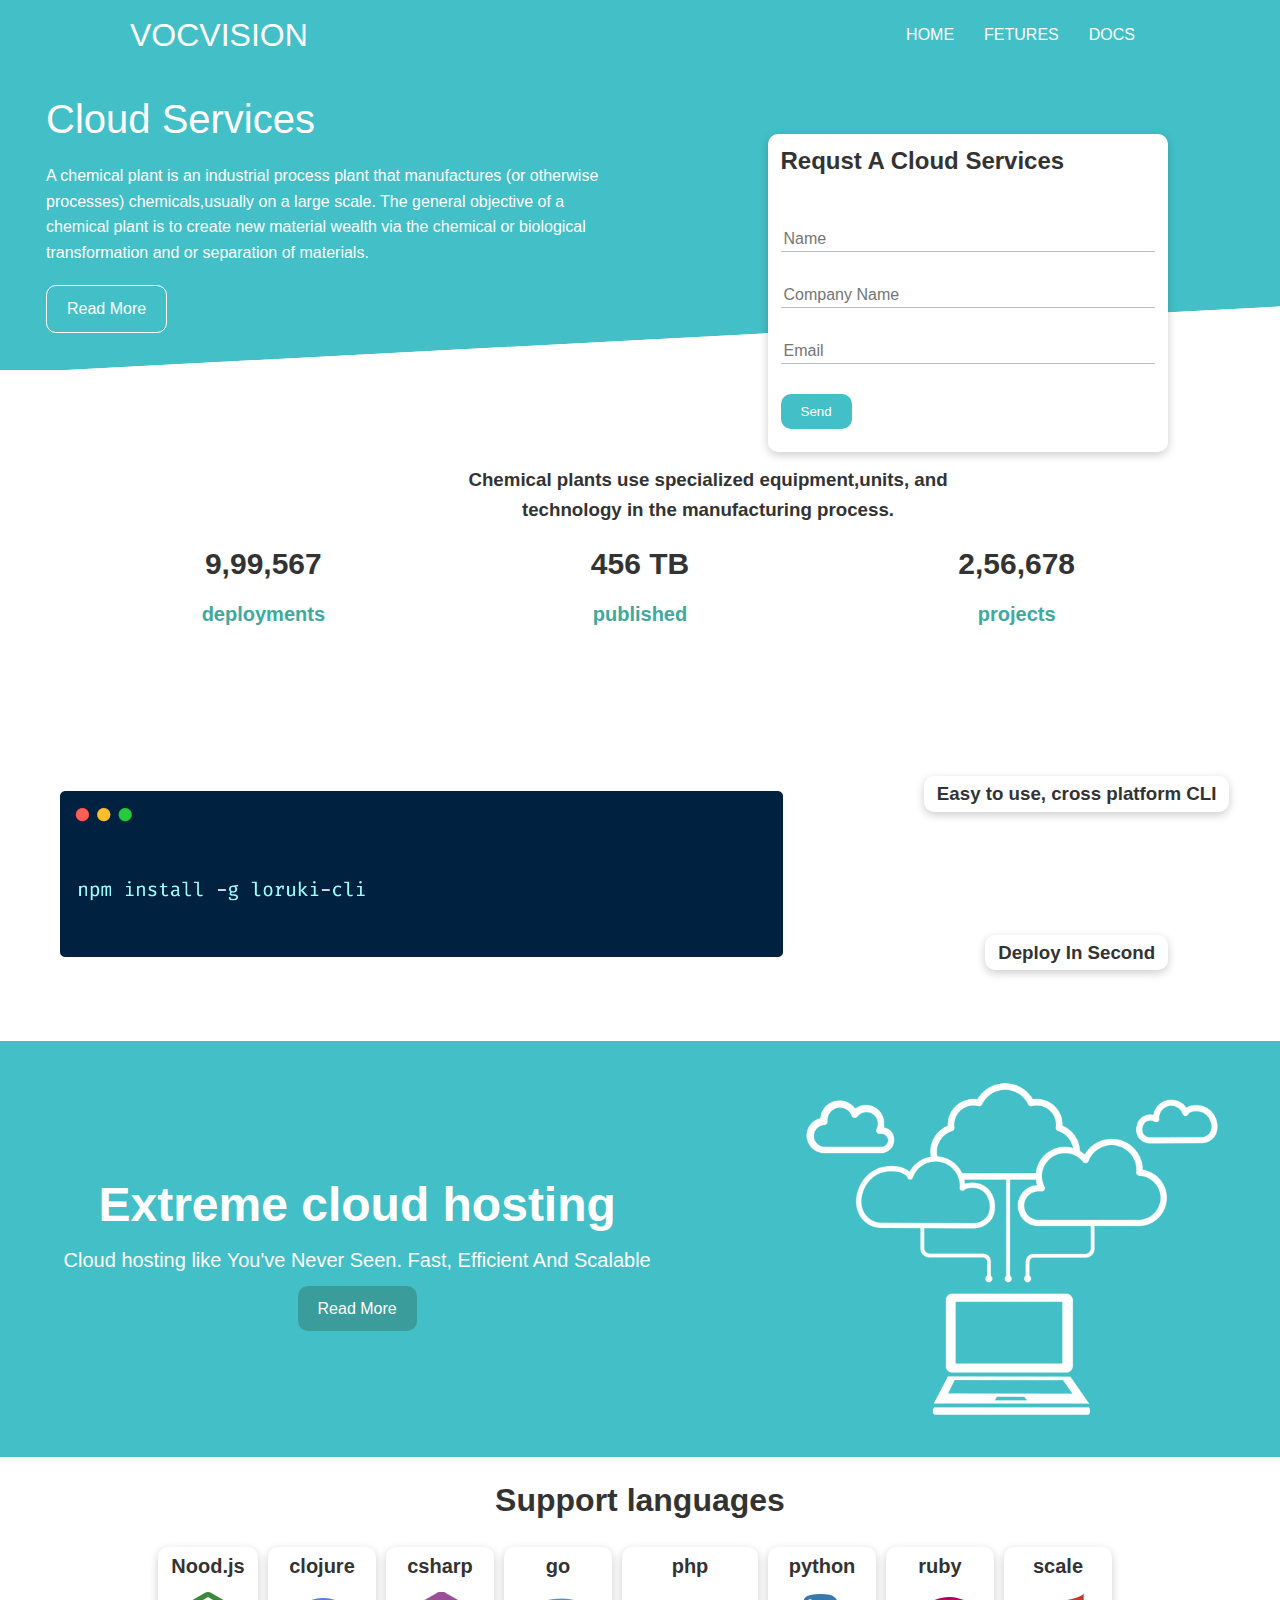
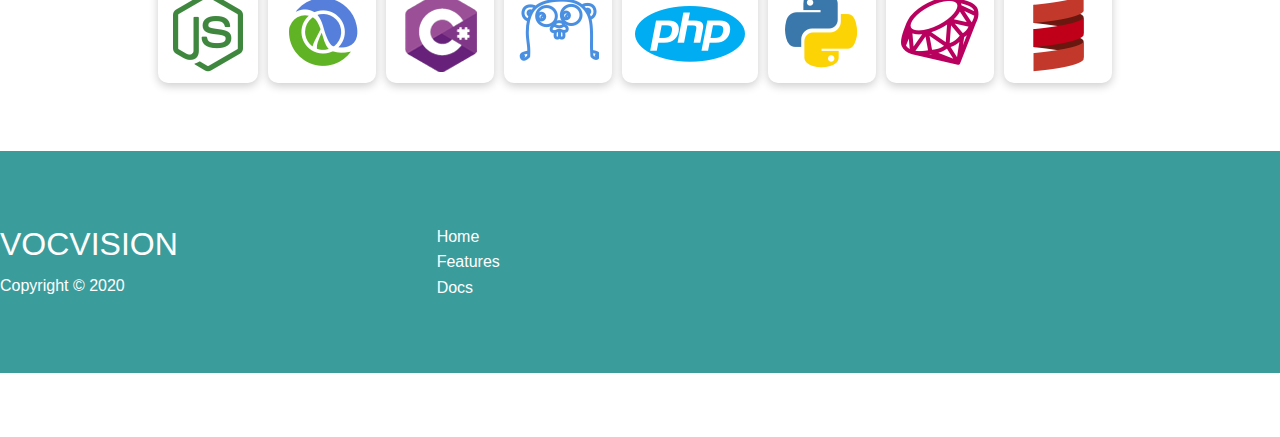
<file: index.html>
<!DOCTYPE html>
<html lang="en">
<head>
    <meta charset="UTF-8">
    <meta http-equiv="X-UA-Compatible" content="IE=edge">
    <meta name="viewport" content="width=device-width, initial-scale=1.0">
    <!-- <link rel="stylesheet" href="https://cdnjs.cloudflare.com/ajax/libs/font-awesome/5.15.1/css/all.min.css" 
    integrity="sha512-+4zCK9k+qNFUR5X+cKL9EIR+ZOhtIloNl9GIKS57V1MyNsYpYcUrUeQc9vNfzsWfV28IaLL3i96P9sd
    NyeRssA==" crossorigin="anonymous" /> -->
    <link rel="stylesheet" href="https://pro.fontawesome.com/releases/v5.10.0/css/all.css"
     integrity="sha384-AYmEC3Yw5cVb3ZcuHtOA93w35dYTsvhLPVnYs9eStHfGJvOvKxVfELGroGkvsg+p"
      crossorigin="anonymous"/>
    <link rel="stylesheet" type="text/css" href="utilites.css"> 
    <link rel="stylesheet" type="text/css" href="style.css"> 
    <title>SINGH</title>
</head>
<body>
    <div class="navbar">
        <div class="contener flex">
            <h1 class="logo">VOCVISION</h1>
            <nav>
                <ul>
                    <li><a href="home.html">HOME</a></li>
                    <li><a href="features.html">FETURES</a></li>
                    <li><a href="docs.html">DOCS</a></li>
                 </ul>
            </nav>
        </div>
    </div>
    <section class="showcash">
        <div class="container grid">
        <div class="showcash-text">
            <h1>Cloud Services</h1>
            <P>A chemical plant is an industrial process plant that manufactures (or otherwise processes) chemicals,usually on a large scale.
                  The general objective of a chemical plant is to create new material wealth via the chemical or biological transformation and or separation of materials.</P>
        <a href="fetures.html" class="btn btn-outline">Read More</a>
        </div>
        <div class="showcash-form card">
            <h2>Requst A Cloud Services</h2>
            <form name="contact" method="POST"  netlify-honeypot="bot-field" data-netlify="true">
                <input type="hidden" name="form-name" value="contact"> 
                <p class="hidden">
                    <label>Don’t fill this out if you’re human: <input name="bot-field" /></label>
                  </p>
                <div class="form-control">
                    <input type="text" name="Name" placeholder="Name" required>
                </div>
                <div class="form-control">
                    <input type="text" name="Company" placeholder="Company Name" required>
                </div>
                <div class="form-control">
                    <input type="email" name="email" placeholder="Email" required>
                </div>
                <input type="submit" value="Send" class="btn btn-primery">
            </form>
        </div>
        </div>
    </section>
    <section class="stats">
         <div class="container">
             <h3 class="stats-heading text-center my-1">
                 Chemical plants use specialized equipment,units, and technology in the manufacturing process.
                </h3>

                <div class="grid grid-3 text-center my-4">
                    <div>
                        <i class="fa fa-bars fa-3x" aria-hidden="true"></i>
                        <h3>9,99,567 </h3>
                        <p class="text-secondary">deployments</p>
                    </div>
                    <div>
                        <i class="fa fa-upload fa-3x" aria-hidden="true"></i>
                        <h3>456 TB</h3>
                        <p class="text-secondary">published</p>
                    </div>
                    <div>
                        <i class="fa fa-share-alt fa-3x" aria-hidden="true"></i>
                        <h3>2,56,678</h3>
                        <p class="text-secondary">projects</p>
                    </div>
                </div>

         </div>
    </section>
    <!-- cli -->
    <section class="cli">
        <div class="container grid">
            <img src="images/cli.png" alt="">
            <div class="card">
                <h3>Easy to use, cross platform CLI</h3>
            </div>
                <div class="card">
                    <h3>Deploy In Second</h3>
                </div>
             </div>
    </section>
    <section class="cloud bg-primary my-2 py-2">
        <div class="container grid">
             <div class="text-center">
                 <h2 class="lg">Extreme cloud hosting</h2>
                 <p class="lead my-1">Cloud hosting like You've Never Seen.
                     Fast, Efficient And Scalable</p>
                 <a href="fetures.html" class="btn btn-dark">Read More</a>    
             </div>
             <img src="images/cloud.png" alt="">
        </div>

    </section>
    <!--languages-->
    <section class="languages">
      <h2 class="md text-center my-2">
          Support languages
      </h2>
        <div class="container flex">
            <div class="card">
                <h4>Nood.js</h4>
                <img src="images/logos/node.png" alt="">
            </div>
            <div class="card">
                <h4>clojure</h4>
                <img src="images/logos/clojure.png" alt="">
            </div>
            <div class="card">
                <h4>csharp</h4>
                <img src="images/logos/csharp.png" alt="">
            </div>
            <div class="card">
                <h4>go</h4>
                <img src="images/logos/go.png" alt="">
            </div>
            <div class="card">
                <h4>php</h4>
                <img src="images/logos/php.png" alt="">
            </div>
            <div class="card">
                <h4>python</h4>
                <img src="images/logos/python.png" alt="">
            </div>
            <div class="card">
                <h4>ruby</h4>
                <img src="images/logos/ruby.png" alt="">
            </div>
            <div class="card">
                <h4>scale</h4>
                <img src="images/logos/scala.png" alt="">
            </div>
        </div>
    </section>
    <!-- FOOTER -->
    <footer>
        <div class="footer bg-dark py-5">
            <div class="container grid grid-3">
                <div>
                    <h1>VOCVISION </h1>
                    <p>Copyright &copy; 2020</p>
                </div>
                <nav>
                    <ul>
                        <li><a href="index.html">Home</a></li>
                        <li><a href="features.html"></a>Features</li>
                        <li><a href="docd.html">Docs</a></li>
                    </ul>
                </nav>
                <div class="social">
                    <a href="#"><i class="fab fa-twitter fa-2x" aria-hidden="true"></i></a>
                    <a href="#"><i class="fab fa-linkedin fa-2x" aria-hidden="true"></i></a>
                    <a href="#"><i class="fab fa-instagram fa-2x" aria-hidden="true"></i></a>
                    <a href="#"><i class="fab fa-github fa-2x" aria-hidden="true"></i></a>
                </div>
            </div>

        </div>
    </footer>
    </body>
</html>
</file>
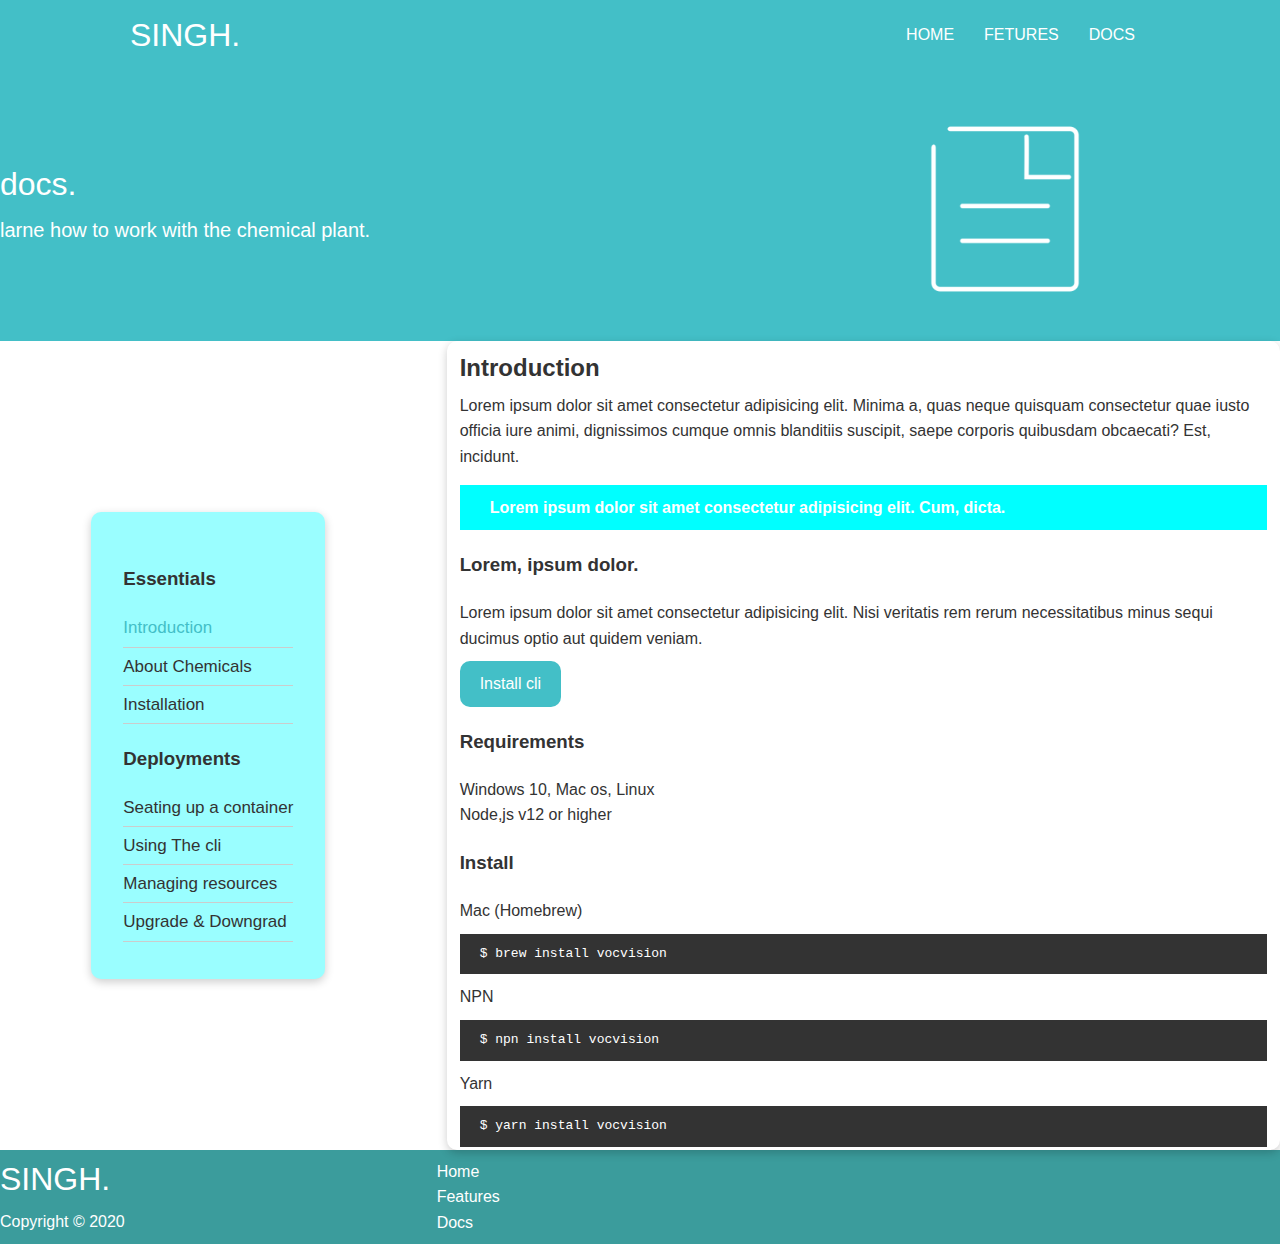
<file: docs.html>
<!DOCTYPE html>
<html lang="en">

<head>
    <meta charset="UTF-8">
    <meta http-equiv="X-UA-Compatible" content="IE=edge">
    <meta name="viewport" content="width=device-width, initial-scale=1.0">
    <!-- <link rel="stylesheet" href="https://cdnjs.cloudflare.com/ajax/libs/font-awesome/5.15.1/css/all.min.css" 
    integrity="sha512-+4zCK9k+qNFUR5X+cKL9EIR+ZOhtIloNl9GIKS57V1MyNsYpYcUrUeQc9vNfzsWfV28IaLL3i96P9sd
    NyeRssA==" crossorigin="anonymous" /> -->
    <link rel="stylesheet" href="https://pro.fontawesome.com/releases/v5.10.0/css/all.css"
        integrity="sha384-AYmEC3Yw5cVb3ZcuHtOA93w35dYTsvhLPVnYs9eStHfGJvOvKxVfELGroGkvsg+p" crossorigin="anonymous" />
    <link rel="stylesheet" type="text/css" href="utilites.css">
    <link rel="stylesheet" type="text/css" href="style.css">
    <title>SINGH</title>
</head>

<body>
    <div class="navbar">
        <div class="contener flex">
            <h1 class="logo">SINGH.</h1>
            <nav>
                <ul>
                    <li><a href="index.html">HOME</a></li>
                    <li><a href="fetures.html">FETURES</a></li>
                    <li><a href="docs.html">DOCS</a></li>
                </ul>
            </nav>
        </div>
    </div>
    <!-- head -->
    <section class="docs-head bg-primary py-3">
        <div class="container grid">
            <div>

                <h1 class="xl">docs.</h1>
                <p class="lead">
                    larne how to work with the chemical plant.
                    
                </p>
            </div>
            <img src="images/docs.png" alt="">
        </div>
    </section>

    <!-- docs-main -->
    <section class="docs-main my-4">
        <div class="container grid">
            <div class="card bg-light p-3">
                <h3 class="my-2">Essentials</h3>
                <nav>
                    <ul>
                        <li><a class="text-primary" href="#">Introduction</a></li>
                        <li><a href="#">About Chemicals</a></li>
                        <li><a href="#">Installation</a></li>
                    </ul>
                </nav>

                <h3 class="my-2">Deployments</h3>
                <nav>
                    <ul>
                        <li><a href="#">Seating up a container</a></li>
                        <li><a href="#">Using The cli</a></li>
                        <li><a href="#">Managing resources</a></li>
                        <li><a href="#">Upgrade & Downgrad</a></li>
                    </ul>
                </nav>
            </div>
              <div class="card">
                  <h2>Introduction</h2>
                  <p>Lorem ipsum dolor sit amet consectetur adipisicing elit. Minima a,
                       quas neque quisquam consectetur quae iusto officia iure animi,
                       dignissimos cumque omnis blanditiis suscipit, saepe corporis quibusdam obcaecati? Est, 
                       incidunt.</p>
                       <div class="alert alert-success">
                           <i class="fas fa-info"></i> Lorem ipsum dolor sit amet consectetur adipisicing elit. Cum, dicta.
                       </div>
                       <h3>Lorem, ipsum dolor.</h3>
                       <p>Lorem ipsum dolor sit amet consectetur adipisicing elit.
                     Nisi veritatis rem rerum necessitatibus minus sequi ducimus optio aut quidem veniam.</p>
                     <a href="#" class="btn btn-primary">Install cli</a>

                     <h3>Requirements</h3>
                     <ul>
                         <li>Windows 10, Mac os, Linux </li>
                         <li>Node,js v12 or higher</li>
                     </ul>

                     <h3>Install</h3>
                     <p>Mac (Homebrew)</p>
                     <pre><code>$ brew install vocvision</code></pre>
                     <p>NPN</p>
                     <pre><code>$ npn install vocvision</code></pre>
                     <p>Yarn</p>
                     <pre><code>$ yarn install vocvision</code></pre>
              </div>

        </div>
    </section>

    <!-- FOOTER -->
    <footer>
        <div class="footer bg-dark">
            <div class="container grid grid-3">
                <div>
                    <h1>SINGH. </h1>
                    <p>Copyright &copy; 2020</p>
                </div>
                <nav>
                    <ul>
                        <li><a href="index.html">Home</a></li>
                        <li><a href="features.html"></a>Features</li>
                        <li><a href="docd.html">Docs</a></li>
                    </ul>
                </nav>
                <div class="social">
                    <a href="#"><i class="fab fa-twitter fa-2x" aria-hidden="true"></i></a>
                    <a href="#"><i class="fab fa-linkedin fa-2x" aria-hidden="true"></i></a>
                    <a href="#"><i class="fab fa-instagram fa-2x" aria-hidden="true"></i></a>
                    <a href="#"><i class="fab fa-github fa-2x" aria-hidden="true"></i></a>
                </div>
            </div>

        </div>
    </footer>
</body>

</html>
</file>
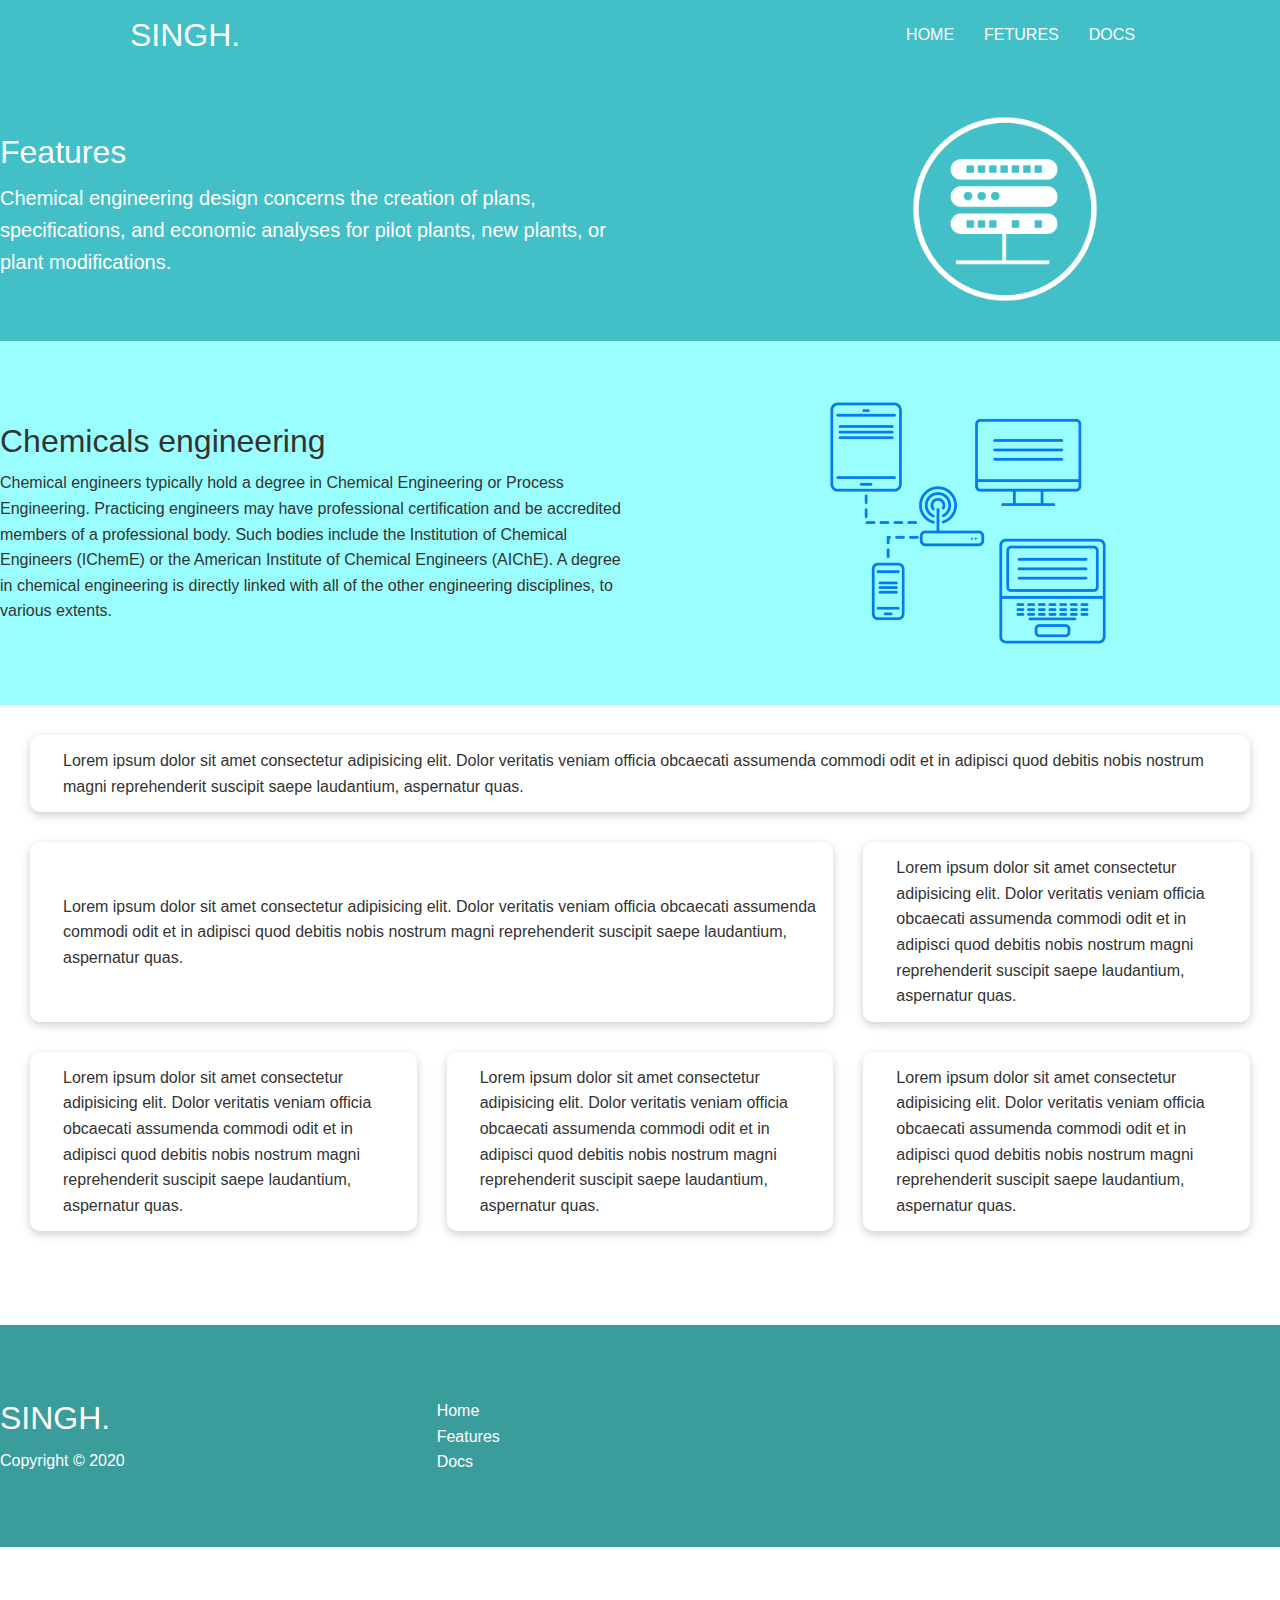
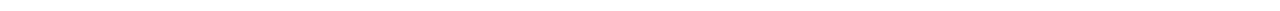
<file: features.html>
<!DOCTYPE html>
<html lang="en">

<head>
    <meta charset="UTF-8">
    <meta http-equiv="X-UA-Compatible" content="IE=edge">
    <meta name="viewport" content="width=device-width, initial-scale=1.0">
    <!-- <link rel="stylesheet" href="https://cdnjs.cloudflare.com/ajax/libs/font-awesome/5.15.1/css/all.min.css" 
    integrity="sha512-+4zCK9k+qNFUR5X+cKL9EIR+ZOhtIloNl9GIKS57V1MyNsYpYcUrUeQc9vNfzsWfV28IaLL3i96P9sd
    NyeRssA==" crossorigin="anonymous" /> -->
    <link rel="stylesheet" href="https://pro.fontawesome.com/releases/v5.10.0/css/all.css"
        integrity="sha384-AYmEC3Yw5cVb3ZcuHtOA93w35dYTsvhLPVnYs9eStHfGJvOvKxVfELGroGkvsg+p" crossorigin="anonymous" />
    <link rel="stylesheet" type="text/css" href="utilites.css">
    <link rel="stylesheet" type="text/css" href="style.css">
    <title>SINGH</title>
</head>

<body>
    <div class="navbar">
        <div class="contener flex">
            <h1 class="logo">SINGH.</h1>
            <nav>
                <ul>
                    <li><a href="index.html">HOME</a></li>
                    <li><a href="fetures.html">FETURES</a></li>
                    <li><a href="docs.html">DOCS</a></li>


                </ul>
            </nav>
        </div>
    </div>
    <!-- head -->
    <section class="features-head bg-primary py-3">
        <div class="container grid">
            <div>

                <h1 class="xl">Features</h1>
                <p class="lead">
                    Chemical engineering design concerns the creation of plans, specifications, and economic analyses
                    for pilot plants, new plants, or plant modifications.
                </p>
            </div>
            <img src="images/server.png" alt="">
        </div>
    </section>
    <!-- sub head -->
    <section class="features-sub-head bg-light py-3">
        <div class="container grid">
            <div>
                <h1 class="md">Chemicals engineering</h1>
                <p>
                    Chemical engineers typically hold a degree in Chemical Engineering or Process Engineering.
                    Practicing engineers may have professional certification and be accredited members of a professional
                    body.
                    Such bodies include the Institution of Chemical Engineers (IChemE) or the American Institute of
                    Chemical Engineers (AIChE).
                    A degree in chemical engineering is directly linked with all of the other engineering disciplines,
                    to various extents.
                </p>
            </div>
            <img src="images/server2.png" alt="">
        </div>
    </section>


    <section class="features-main my-2">
        <div class="container grid grid-3">
            <div class="card flex">
                <i class="fa fa-server fa-3x" aria-hidden="true"></i>
                <p>Lorem ipsum dolor sit amet consectetur adipisicing elit.
                    Dolor veritatis veniam officia obcaecati assumenda commodi odit et in adipisci
                    quod debitis nobis nostrum magni reprehenderit suscipit saepe laudantium, aspernatur quas.
                </p>
            </div>
            <div class="card flex">
                <i class="fa fa-thermometer-quarter fa-3x" aria-hidden="true"></i>
                <p>Lorem ipsum dolor sit amet consectetur adipisicing elit.
                    Dolor veritatis veniam officia obcaecati assumenda commodi odit et in adipisci
                    quod debitis nobis nostrum magni reprehenderit suscipit saepe laudantium, aspernatur quas.
                </p>
            </div>
            <div class="card flex">
                <i class="fa fa-user-circle fa-3x" aria-hidden="true"></i>
                <p>Lorem ipsum dolor sit amet consectetur adipisicing elit.
                    Dolor veritatis veniam officia obcaecati assumenda commodi odit et in adipisci
                    quod debitis nobis nostrum magni reprehenderit suscipit saepe laudantium, aspernatur quas.
                </p>
            </div>
            <div class="card flex">
                <i class="fa fa-cloud-upload fa-3x" aria-hidden="true"></i>
                <p>Lorem ipsum dolor sit amet consectetur adipisicing elit.
                    Dolor veritatis veniam officia obcaecati assumenda commodi odit et in adipisci
                    quod debitis nobis nostrum magni reprehenderit suscipit saepe laudantium, aspernatur quas.
                </p>
            </div>
            <div class="card flex">
                <i class="fa fa-desktop fa-3x" aria-hidden="true"></i>
                <p>Lorem ipsum dolor sit amet consectetur adipisicing elit.
                    Dolor veritatis veniam officia obcaecati assumenda commodi odit et in adipisci
                    quod debitis nobis nostrum magni reprehenderit suscipit saepe laudantium, aspernatur quas.
                </p>
            </div>
            <div class="card flex">
                <i class="fa fa-power-off fa-3x" aria-hidden="true"></i>
                <p>Lorem ipsum dolor sit amet consectetur adipisicing elit.
                    Dolor veritatis veniam officia obcaecati assumenda commodi odit et in adipisci
                    quod debitis nobis nostrum magni reprehenderit suscipit saepe laudantium, aspernatur quas.
                </p>
            </div>
        </div>
    </section>

    <!-- FOOTER -->
    <footer>
        <div class="footer bg-dark py-5">
            <div class="container grid grid-3">
                <div>
                    <h1>SINGH. </h1>
                    <p>Copyright &copy; 2020</p>
                </div>
                <nav>
                    <ul>
                        <li><a href="index.html">Home</a></li>
                        <li><a href="features.html"></a>Features</li>
                        <li><a href="docd.html">Docs</a></li>
                    </ul>
                </nav>
                <div class="social">
                    <a href="#"><i class="fab fa-twitter fa-2x" aria-hidden="true"></i></a>
                    <a href="#"><i class="fab fa-linkedin fa-2x" aria-hidden="true"></i></a>
                    <a href="#"><i class="fab fa-instagram fa-2x" aria-hidden="true"></i></a>
                    <a href="#"><i class="fab fa-github fa-2x" aria-hidden="true"></i></a>
                </div>
            </div>

        </div>
    </footer>
</body>

</html>
</file>
<file: utilites.css>
.contener{
    max-width: 1100px;
    margin: 0px auto;
    overflow: auto;
    padding: 0px 40px;
}

.card{
    background-color: #fff;
    color: #333;
    border-radius: 10px;
   box-shadow: 0 3px 10px rgba(0,0,0,0.2);
    padding: 20px;
     margin: auto;
     padding: 12px 0px 0px 24px;
     padding: 3px 13px 3px 13px;
}

.btn {
    display: inline-block;
    padding: 10px 20px;
    cursor: pointer;
    background-color: var(--primary-color);
    color: #fff;
    border: none;
    border-radius: 10px;
    animation: slideInFromBottom 1s ease-in;
}
.btn-outline {
    background-color: transparent;
    border: 1px #fff solid;
}
.btn:hover {
    transform: scale(0.98);
    
}
 /* backgroun and colored butten */

.bg-primary, 
.btn-primary{
    background-color: var(--primary-color);
    color: #fff;
}
.bg-secondary, 
.btn-secondary{
    background-color: var(--secondary-color);
    color: #fff;
}
.bg-dark, 
.btn-dark{
    background-color: var(--dark-color);
    color:#fff;
}

.bg-light, 
.btn-light{
    background-color: var(--light-color);
    color: #333;
}

.bg-primary a, 
.btn-primary a,
.bg-secondary a, 
.btn-secondary a,
.bg-dark a, 
.btn-dark a{
color: #fff;
}

/* text color */

.text-primary{
  color: var(--primary-color);
}
.text-secondary{
  color: var(--secondary-color);
}
.text-dark{
  color: var(--dark-color);
}
.text-light{
  color: var(--light-color);  
}



/*text size*/
.lead{
    font-size: 20px;
    animation: slideInFromLeft 1s ease-in;
}
.sm{
    font-size: 1rem;
}
.md{
    font-size: 2rem;
    animation: slideInFromLeft 1s ease-in;
}
.lg{
    font-size: 3rem;
    animation: slideInFromLeft 1s ease-in;
}
.xl{
    font-size: 4re;
}
.text-center{
    text-align: center;
}

/* alert */

.alert {
    background-color: var(--light-color);
    padding: 10px 20px;
    font-weight: bold;
    margin: 15px 0;
}
.alert i {
    margin-right: 10px;
}
.alert-success {
    background-color: var(--success-color);
    color: #fff;
}
.alert-error {
    background-color: var(--error-color);
    color: #fff;
}

.flex{
display: flex;
/* flex-direction: column; */
justify-content:center;
align-items: center;
height: 100%;
}

.grid{
    display: grid;
    grid-template-columns:repeat(2, 1fr);
    gap: 30px;
    justify-content: center;
    align-items: center;
    height: 100%;
}

.grid-3{
    grid-template-columns:repeat(3, 1fr);
}
.py-1 {
margin: 1rem 0;
}
.py-2 {
    margin: 1.5rem 0;
}
/* .py-3 {
   margin: 2rem 0;
} */
.py-4{
   margin: 3rem 0;
}
.py-5 {
   margin: 4rem 0;
}

.m-1 {
    margin: 1rem ; 
}
.m-2 {
        margin: 1.5rem ;
}
.m-3 {
       margin: 2rem ;
}
.m-4{
       margin: 3rem ;
}
.m-5 {
       margin: 4rem ;
}
 /* pading */
 .py-1 {
   padding: 1rem 0;
    }
    .py-2 {
       padding: 1.5rem 0;
    }
    .py-3 {
      padding: 2rem 0;
    }
    .py-4{
      padding: 3rem 0;
    }
    .py-5 {
      padding: 4rem 0;
    }
    
    .p-1 {
        padding: 1rem ; 
    }
    .p-2 {
            padding: 1.5rem ;
    }
    .p-3 {
           padding: 2rem ;
    }
    .p-4{
           padding: 3rem ;
    }
    .p-5 {
           padding: 4rem ;
    }
</file>
<file: style.css>
/* @import url('https://fonts.googleapis.com/css2?family=Barlow:wght@300&display=swap'); */
 


 :root {
 --primary-color:	#43BFC7;
 --secondary-color: #3EA99F;
 --light-color:#9AFEFF;
 --dark-color: #3B9C9C;
 --success-color: #00FFFF;
 --error-color: #d9534f;
 }


*{
    box-sizing: border-box;
    padding: 0%;
    margin: 0%;
}

body{
    font-family: 'Lato', sans-serif;
    font-family: 'Poppins', sans-serif;
    color:#333 ;
    line-height: 1.6;
}

ul{
    list-style-type: none;
}

a{
    text-decoration: none;
    color: #333;
    
}

h1
{
    font-weight: 300;
    line-height: 1.2;
    margin: 10px 0;
    animation: slideInFromLeft 1s ease-in;
}
h2{
    
    /* font-size: ; */
    line-height: 1.2; 
    margin: 10px 0; 
    animation: slideInFromLeft 1s ease-in;}

p{
    margin: 10px 0;
}

img{
    width: 100%;
    animation: slideInFromRight 1s ease-in;
}
code ,
pre {
    background: #333;
    color: #fff;
    padding: 10px;
}
.hidden {
    visibility: hidden;
    height: 0;
}

          /* .navbar */
.navbar{
    
    background-color: var(--primary-color);
    color:#fff;
    height: 70px;
}

.navbar ul{
    display: flex;
}

.navbar a{
    color: #fff;
    padding: 10px;
    margin: 0 5px;
}

.navbar a:hover{
    border-bottom: 2.5px #fff solid;
    
}

.navbar .flex{
    justify-content:space-between;
}

              /*showcash*/
              
.showcash {
    height: 300px;
    background-color: var(--primary-color) ;
    color: #fff;
    position: relative;
} 


.showcash-text {
    padding: 15px 2px 64px 46px;
}

.showcash h1{
    font-size: 40px;
}

.showcash p{
    margin: 20px 0;
}

.showcash .om{
    overflow: visible;
    grid-template-columns: 55% 45%;
    gap: 30px;
}
.showcash-text {
    animation: slideInFromLeft 1s ease-in;
}

.showcash-form {
position: relative;
 top: 60px;
height: 318px; 
width: 400px;
 z-index: 100;
 animation: slideInFromRight 1s ease-in;
}

.form-control{
    margin: 30px 0px;
}

.showcash-form input[type='text'],
.showcash-form input[type='email'] {
    border: 0;
    border-bottom: 1px solid #b4becd;
    width: 100%;
    padding: 3px;
    font-size: 16px;
} 

.showcash-form input:focus {
    outline: none;
}

.showcash::before,
.showcash::after {
    content: '';
    position: absolute;
    height: 100px;
    bottom: -70px;
    right: 0;
    left: 0;
    background: #fff;
    transform: skewY(-3deg);
    -webkit-transform: skewY(-3deg);
    -moz-transform: skewY(-3deg);
   -ms-transform: skewY(-3dag);
    }

      /* steat */
.stats{
    padding:90px;
    animation: slideInFromBottom 1s ease-in;
}

.stats-heading {
    text-align: center;
    max-width: 500px;
    margin: auto;
    margin: 5px 0px 15px 23rem;
}  

.stats .grid h3{
    font-size: 30px; 
}

.stats .grid p{
    font-size: 20px;
    font-weight: bold;
}

  /* cli */
  .cli .grid{
      grid-template-columns: repeat(3,1fr);
      grid-template-rows: repeat(2,1fr);
  }

.cli .grid >*:first-child {
    grid-column: 1 / span 2;
    grid-row: 1 / span 2;
}

/* cloud */
.cloud .grid{
    grid-template-columns: 4fr 3fr;
}

/* languages */
.languages .flex{
    flex-wrap: wrap;
    animation: slideInFromTop 1s ease-in;
}

.languages .card{
    text-align: center;
    margin: 18px 10px 4px 0px;
    transition: transform 0.2s ease-in;
}

.languages .card h4{
    font-size: 20px;
    margin-bottom:  10px;
}

.languages .card:hover{
    transform: translateY(-15px);
}
/* features */
.features-head img,
.docs-head img{
    width: 200px;
justify-self: center;
margin: 7px 0px 0px 74px;
}
.features-sub-head img{
    width: 300px;
    justify-self:center;
}
.features-main .card>i{
    margin-right: 20px;

}
.features-main .grid{
    padding: 30px;
}

.features-main .grid>*:first-child {
    grid-column: 1 / span 3;
}

.features-main .grid>*:nth-child(2){
    grid-column: 1 / span 2;
}
/* docs */

.docs-main h3{
    margin: 20px 0; 
}
 
.docs-main .grid{
    grid-template-columns: 1fr 2fr;
    align-items: flex-start;
}

.docs-main nav li{
    font-size: 17px;
    padding-bottom: 5px;
    margin-bottom: 5px;
    border-bottom: 1px #ccc solid;
    
}
.docs-main a:hover{
    font-weight: bold;
}
/* footer */
.footer .social a {
    margin: 0 10px;
}

/* tablet and under */
@media(max-width: 768px){
   .grid,
   .showcash .grid, 
   .stats .grid,
   .cli .grid,
   .cloud.grid,
   .features-main .grid,
   .docs-main .grid{ 
       grid-template-columns: 1fr;
       grid-template-rows: 1fr;
   }
   .showcash{
       height: auto ;
   }
   .showcash-text{
     text-align: center; 
       margin-top: 40px;
       animation: slideInFromTop 1s ease-in;
       
   }
    .showcash-form{
        justify-self: center;
        margin: -66px 0px 0px 16px;
        animation: slideInFromBottom 1s ease-in;
    }
    .stats-heading {
        text-align: center;
        max-width: 500px;
        margin: auto;
        margin: 7px 15px -42rem;
    }  
    .cli .grid >*:first-child {
        grid-column: 1;
        grid-row: 1;
    }
    .features-head,
    .features-sub-head,
    .docs-head{
        text-align: center ;
    }

    .features-head img,
    .features-sub-head img,
    .docs-head img{
       justify-self: center ;
    }

    .features-main .grid >*:first-child,
    .features-main .grid >*:nth-child(2){
        grid-column: 1;
    }
}


/* Animation */

@keyframes slideInFromLeft {
    0%{
        transform: translateY(-100%);
    }
    100%{
        transform: translateX(0%);
    }
}
@keyframes slideInFromRight {
    0%{
        transform: translateX(100%);
    }
    100%{
        transform: translateX(0);
    }
}
@keyframes slideInFromTop {
    0%{
        transform: translateY(-100%);
    }
    100%{
        transform: translateX(0);
    }
}
@keyframes slideInFromBottom {
    0%{
        transform: translateY(100%);
    }
    100%{
        transform: translateX(0);
    }
}

/* mobail */
@media(max-width: 500px){
.navbar{
height: 110px;
}

.navbar .flex {
flex-direction: column;
}
.navbar ul{
    padding: 10px;
    background-color: rgba(0, 0, 0, 0.1 );
}
}
</file>
